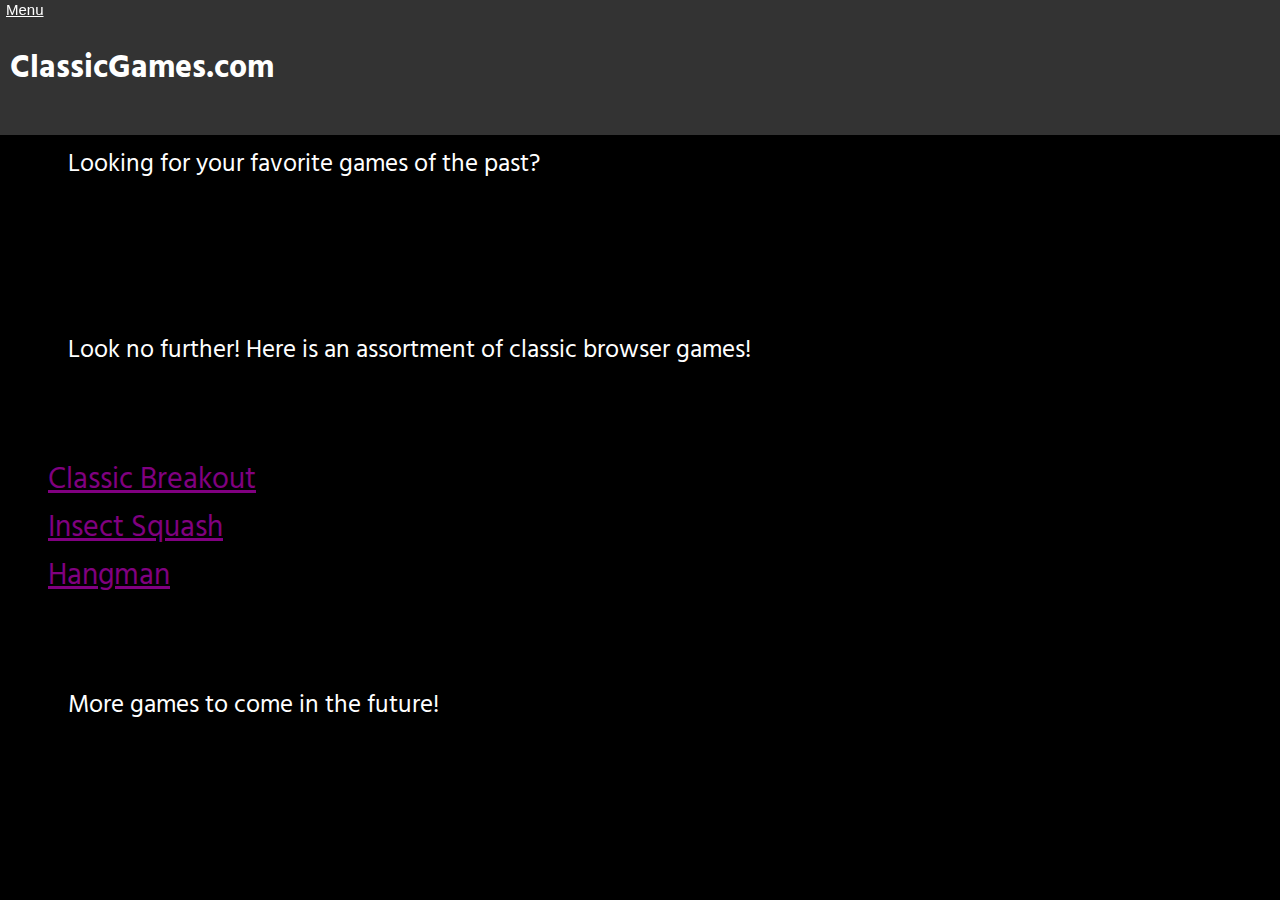
<file: index.html>
<!DOCTYPE html>
<html lang="en">
<head>
    <meta charset="UTF-8">
    <meta name="viewport" content="width=device-width, initial-scale=1.0">
    <title>Document</title>
    <link rel="stylesheet" href="css/index.css">
</head>
<body>
    <nav class="nav" id="nav">
        <div class="navcontainer">
            <h1 class="logo">
            <a href="index.html">ClassicGames.com</a></h1>

        </div>
    </nav>
    <div class="container">
        <button class="close" id="close">Menu</button>
        <p>Looking for your favorite games of the past?</p>
        <p>Look no further! Here is an assortment of classic browser games!</p>
        <ul>
            <li><link><a href="breakout.html"> Classic Breakout</a></link></li>
            <li><link><a href="insect.html"> Insect Squash </a></link></li>
            <li><link><a href="hangman.html"> Hangman </a></link></li>
        </ul>
        <p>More games to come in the future!</p>
    </div>
</body>
<script src="js/index.js"></script>
</html>
</file>
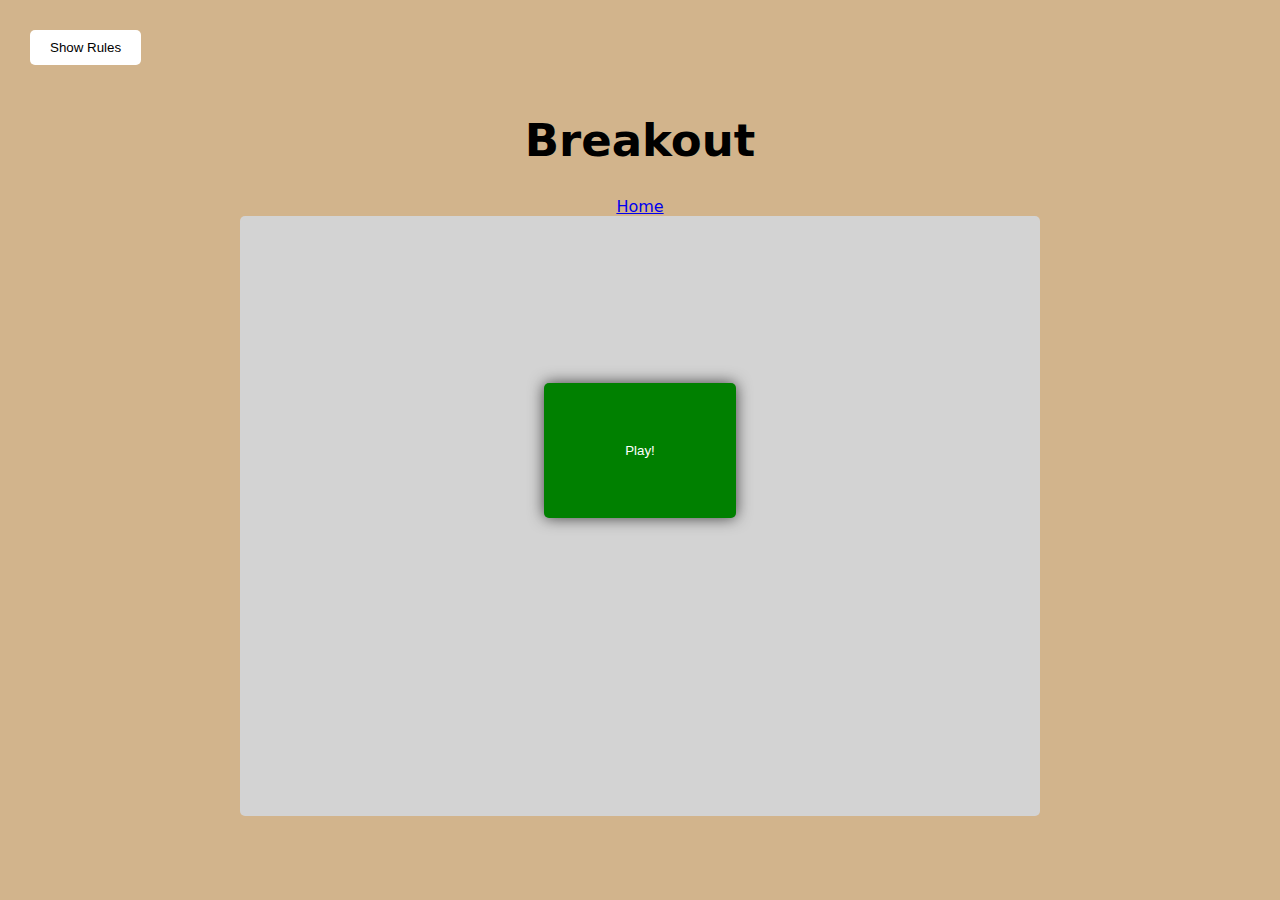
<file: breakout.html>
<!DOCTYPE html>
<html lang="en">
<head>
    <meta charset="UTF-8">
    <meta name="viewport" content="width=device-width, initial-scale=1.0">
    <title>Breakout</title>
    <link rel="stylesheet" href="css/breakout.css">
</head>
<body>
<h1>Breakout</h1>
<button id="rules-btn" class="btn rules-btn">Show Rules</button>
<link><a href="https://jromo-c.github.io/website2/">Home</a></link>
<div id ="rules" class = "rules">
    <h2>How to Play:</h2>
    <p>Use your right and left arrow keys to move the paddle to bounce the ball up
        and break the blocks.</p>

    <p>If you miss the ball, your score and the blocks will reset.</p>

    <button id = "close-btn" class="btn">Close</button>
</div>

<button id="play" class="btn play">Play!</button>

<canvas id="canvas" width="800" height="600"></canvas>



</body>
<script src="js/breakout.js"></script>
</html>
</file>
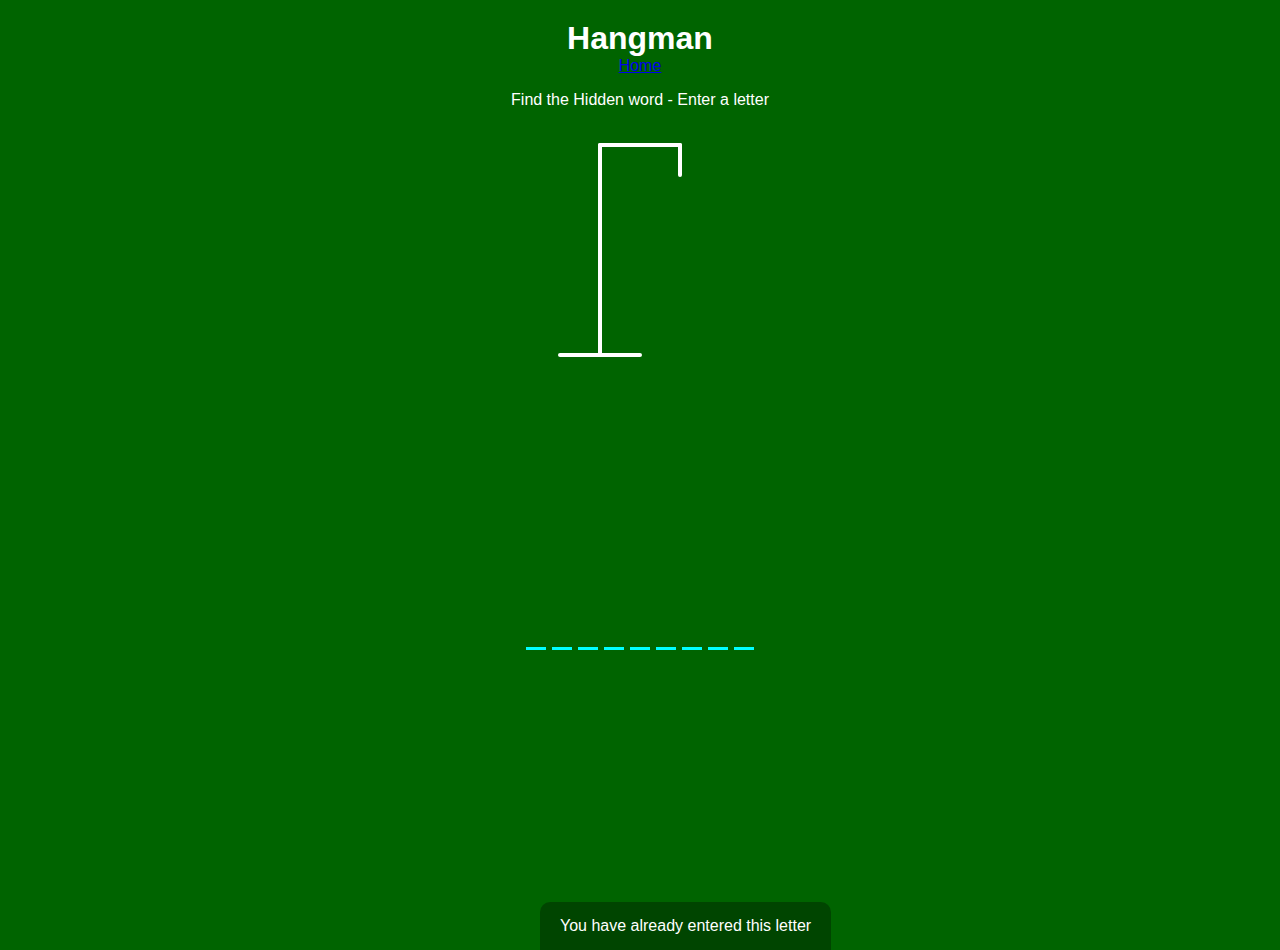
<file: hangman.html>
<!DOCTYPE html>
<html lang="en">
<head>
    <meta charset="UTF-8">
    <meta name="viewport" content="width=device-width, initial-scale=1.0">
    <title>Hangman</title>
    <link rel="stylesheet" href="css/hangman.css">
</head>
<body>
    <h1>Hangman</h1>
    <link><a href="https://jromo-c.github.io/website2/">Home</a></link>
    <p>Find the Hidden word - Enter a letter</p>
    <div class = "game container">
        <svg height="250" width="200" class="figure-container">
            <!-- rod -->
            <line x1="60" y1="20" x2="140" y2="20"/>
            <line x1="140" y1="20" x2="140" y2="50"/>
            <line x1="60" y1="20" x2="60" y2="230"/>
            <line x1="20" y1="230" x2="100" y2="230"/>

            <!-- head -->
            <circle cx="140" cy="70" r="20" class="figure-part"/>

            <!-- body -->
            <line x1="140" y1="90" x2="140" y2="150" class="figure-part"/>

            <!-- arms -->
            <line x1="140" y1="120" x2="160" y2="100" class="figure-part"/>
            <line x1="140" y1="120" x2="120" y2="100" class="figure-part"/>

            <!-- legs -->
            <
            <line x1="140" y1="150" x2="120" y2="180" class="figure-part" />
            <line x1="140" y1="150" x2="160" y2="180" class="figure-part" />
        </svg>
        <div class = "wrong-letters container">
            <div id = "wrong-letters">

            </div>
        </div>
        <div class="word" id="word">

        </div>
        <div class="popup-container" id="popup-container">
            <div class="popup">
                <h2 id="final-message"></h2>
                <button id="play-button">Play Again!</button>
            </div>
        </div>

        <div class="notification-container" id="notification-container">
            <p>You have already entered this letter</p>
        </div>
</body>
<script src="js/hangman.js"></script>
</html>
</file>
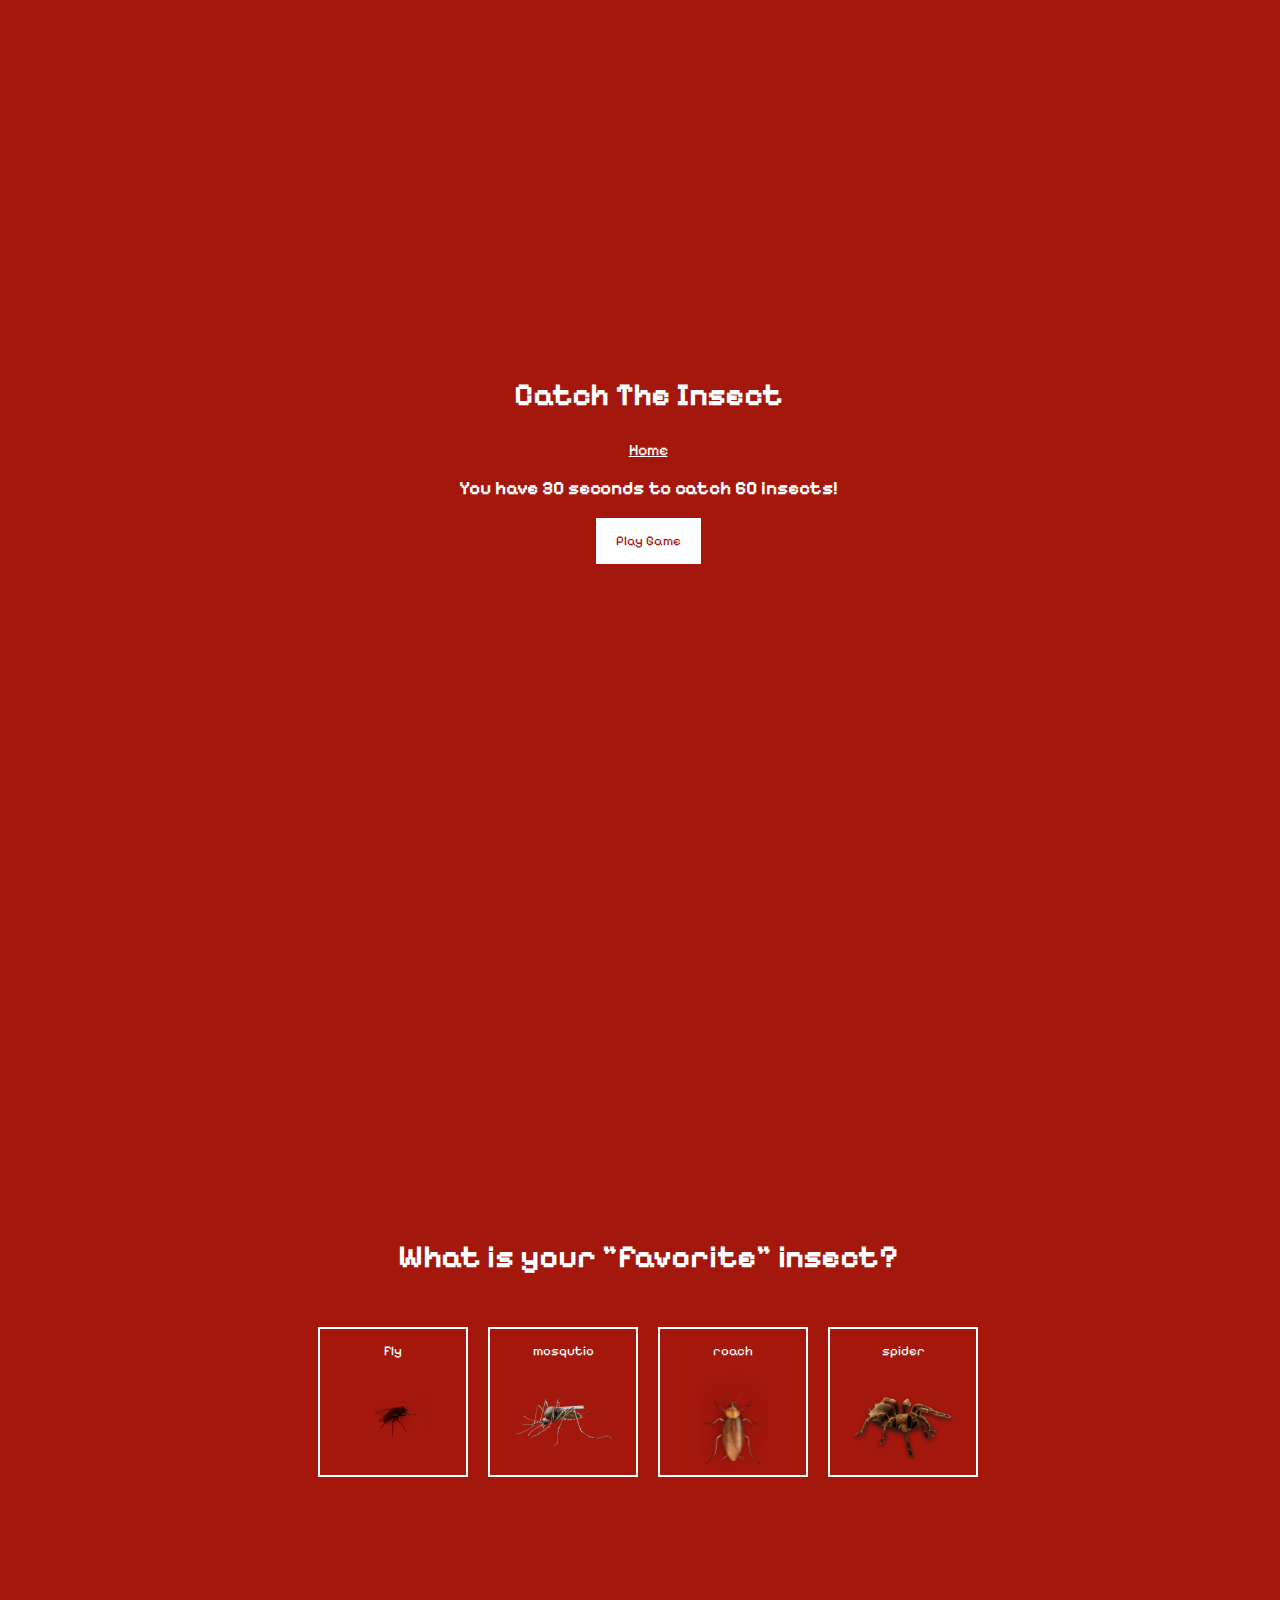
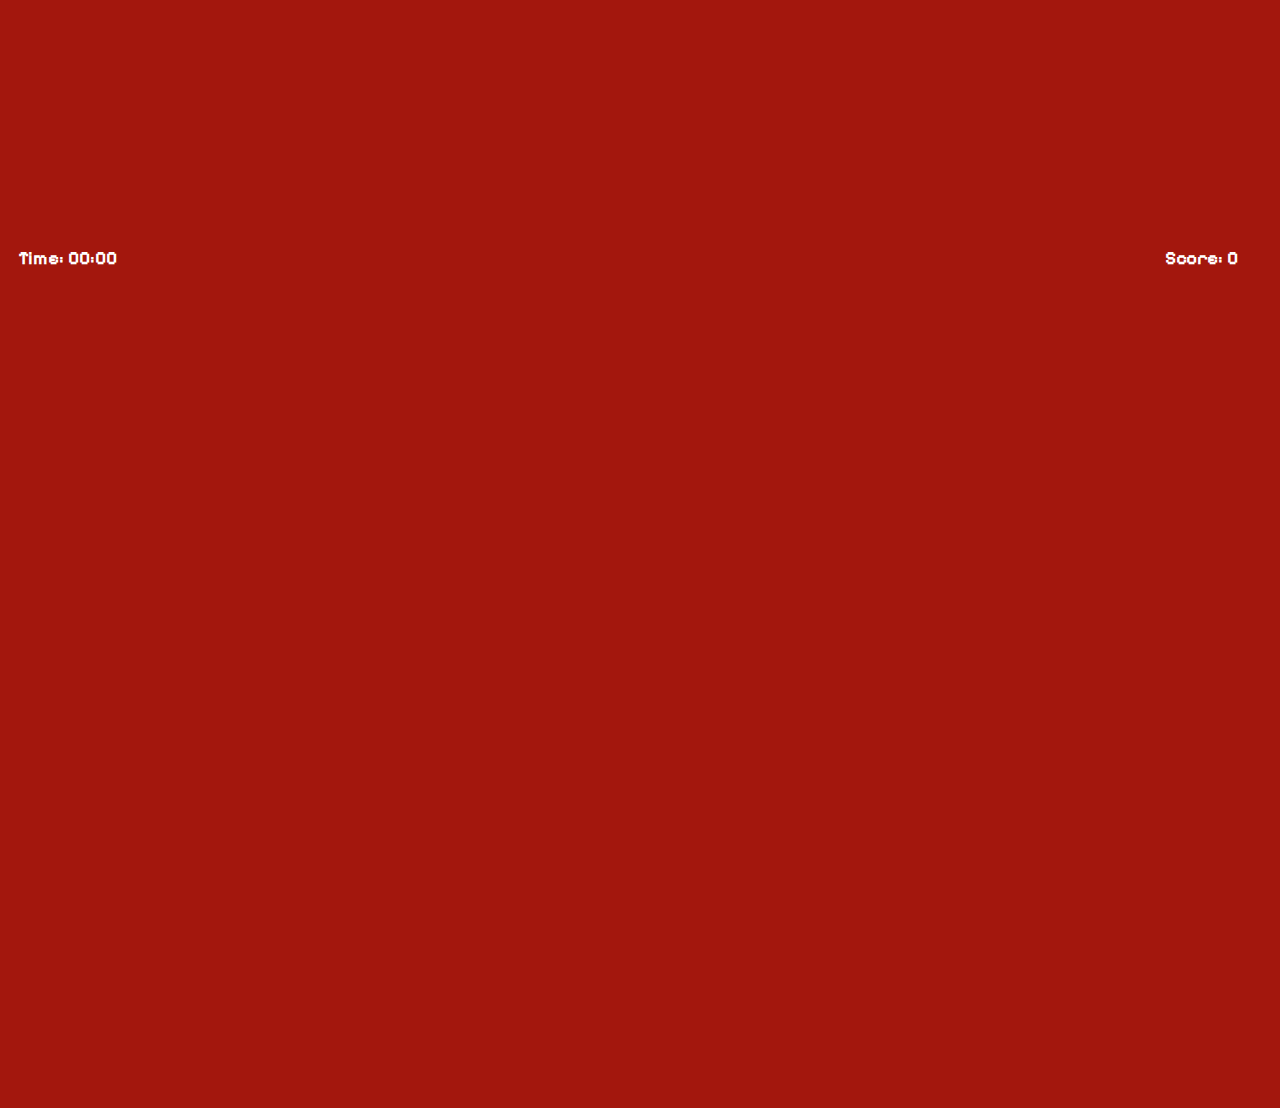
<file: insect.html>
<!DOCTYPE html>
<html lang="en">
<head>
    <meta charset="UTF-8">
    <meta name="viewport" content="width=device-width, initial-scale=1.0">
    <title>Catch The Insect</title>
    <link rel="stylesheet" href="css/insect.css">
</head>
<body>
    <div class="screen">
        <h1>Catch The Insect</h1>
        <link><a href="https://jromo-c.github.io/website2/">Home</a></link>
        <h3>You have 30 seconds to catch 60 insects!</h3>
        <button class="btn" id="start-btn">Play Game</button>
    </div>

    <div class="screen">
        <h1>What is your "favorite" insect?</h1>
        <ul class="insects-list">
            <li>
                <button class="choose-insect-btn">
                    <p>Fly</p>
                    <img src="images/fly.png" alt="fly">
                </button>
            </li>
            <li>
                <button class="choose-insect-btn">
                    <p>mosqutio</p>
                    <img src="images/mosquito.png" alt="mosquito">
                </button>
            </li>
            <li>
                <button class="choose-insect-btn">
                    <p>roach</p>
                    <img src="images/roach.png" alt="roach">
                </button>
            </li>
            <li>
                <button class="choose-insect-btn">
                    <p>spider</p>
                    <img src="images/spider.png" alt="spider">
                </button>
            </li>
        </ul>
    </div>

    <div class="screen game-container" id="game-container">
        <h3 class="time" id="time">Time: 00:00</h3>
        <h3 id="score" class="score">Score: 0</h3>
        <h5 id="message" class="message">
            Congratulations! <br>
            You Win!
        </h5>
        <h5 id="message2" class="message2">
            Sorry! <br>
            You Lose!
        </h5>
    </div>
</body>
<script src="js/insect.js"></script>
</html>
</file>
<file: css/index.css>
@import url('https://fonts.googleapis.com/css2?family=Hind+Siliguri:wght@300;400;500;600;700&display=swap');

* {
    box-sizing : border-box;
}

body {
    background-color: black;
    padding-top: 50px;
    font-family: "Hind Siliguri", sans-serif;

}

.container p {
    color: white;
    padding: 60px;
    font-size: 25px;
}

.container ul li a {
    color: purple;
    font-size: 30px;
}


.nav {
    position: fixed;
    background-color: #333;
    top: 0;
    left: 0;
    right: 0;
    transition: all 0.3s ease-in-out;
}

.nav .navcontainer {
    padding: 20px 0;
    transition: all 0.3s ease-in-out;
}

.container .close{
    background-color: transparent;
    color: white;
    border: none;
    font-size: 15px;
    left: 0px;
    top: 0px;
    position: absolute;

}

.nav a {
    color: white;
    text-decoration: none;
    padding: 7px 10px;
    transition: all 0.3s ease-in-out;
}

.container .close {
    color: white;
}

.container .close:hover {
    cursor: pointer;
    text-decoration: underline;
}

.nav:hover {
    background-color: purple;
    box-shadow: 0 2px 10px rgb(0,0,0);
}

.nav:hover a {
    color: black;
}

.nav.closed {
    display: none;
    transition: all 0.3s ease-in-out;
}
</file>
<file: css/breakout.css>
* {
    box-sizing: border-box;
}

body {
    background-color: tan;
    display: flex;
    flex-direction: column;
    align-items: center;
    justify-content: center;
    min-height: 100vh;
    margin: 0;
    font-family: system-ui;
}

canvas {
    background-color: lightgray;
    display: block;
    border-radius: 5px;
}



h1 {
    font-size: 45px;
    color: black;
}

.btn {
    cursor: pointer;
    border: 0;
    padding: 10px 20px;
    background-color: white;
    color: black;
    border-radius: 5px;
}

.btn:hover {
    background: gray;
}
.btn:active {
    transform: scale(0.96);
}

.rules-btn {
    position: absolute;
    top: 30px;
    left: 30px;
}

.rules {
    position: absolute;
    top: 0;
    left: 0;
    background-color: white;
    min-height: 100vh;
    width: 400px;
    padding: 20px;
    line-height: 1.5;
    transform: translateX(-400px);
    transition: transform 1s ease-in-out
}

.rules.show {
    transform: translateX(0);
}

.play {
    background-color: green;
    position: absolute;
    height: 15vh;
    width: 15vw;
    box-shadow: 0 0 15px rgba(0,0,0,0.7);
    color: white;
}

.hidden {
    display: none;
}
</file>
<file: css/hangman.css>
* {
    box-sizing: border-box;
}
body {
    background-color: darkgreen;
    color: white;
    font-family : arial, Helvetica, sans-serif;
    display: flex;
    flex-direction: column;
    align-items: center;
    height: 80vh;
    margin: 0;
    overflow: hidden;
}

h1 {
    margin: 20px 0 0;
}

.link.a {
    text-decoration: underline;
    color: white;
}

.game-container {
    padding: 20px 30px;
    position: relative;
    margin: auto;
    height: 350px;
    width: 450px;
}

.figure-container {
    fill: transparent;
    stroke: white;
    stroke-width: 4px;
    stroke-linecap: round;
}

.figure-part {
    display: none;
}

.wrong-letters-container {
    position: absolute;
    top: 20px;
    right: 20px;
    display: flex;
    flex-direction: column;
    text-align: right;
}

.wrong-letters-container p {
    margin: 0 0 5px;
}

.wrong-letters-container span {
    font-size: 24px;
}

.word {
    display: flex;
    position: absolute;
    bottom: 250px;
    left: 50%;
    transform: translateX(-50%);
}

.letter {
    font-size: 30px;
    display: inline-flex;
    align-items: center;
    justify-content: center;
    height: 50px;
    width: 20px;
    margin: 0 3px;
    border-bottom: 3px solid cyan;
}



.popup-container {
    background-color: rgba(0,0,0,0.3);
    position: fixed;
    top: 0;
    bottom: 0;
    left: 0;
    right: 0;
    display: flex;
    display: none;
    align-items: center;
    justify-content: center;
}

.popup {
    background: #2980b9;
    border-radius: 5px;
    box-shadow: 0 15px 10px 3px rgba(0,0,0,0.3);
    padding: 20px;
    text-align: center;
}

.popup button {
    cursor: pointer;
    background-color: white;
    color: indigo;
    margin-top: 20px;
    padding: 12px 20px;
    font-size: 16px;
    border: none;
    border-radius: 30px;
}

.popup button:active {
    transform: scale(0.96);
    background-color: lightgray;
}


.notification-container {
    background-color: rgba(0,0,0,0.3);
    padding: 15px 20px;
    border-radius: 10px 10px 0 0;
    position: absolute;
    bottom: -50px;
    transition: transform 0.3s ease-in-out;
}

.notification-container p {
    margin: 0;
}

.notification-container.show {
    transform: translateY(-50px);
}

.notification-container.show {
    transform: translateY(-50px);
}
</file>
<file: css/insect.css>
@import url('https://fonts.googleapis.com/css2?family=Pixelify+Sans:wght@400..700&display=swap');

* {
        box-sizing: border-box;
}

body {
    background-color: #a3170d;
    color: #ffffff;
    font-family: "Pixelify Sans", sans-serif;
    height: 100vh;
    overflow: hidden;
    text-align: center;
}

.choose-insect-btn img {
    width: 100px;
    height: 100px;
    object-fit: contain;
}

.screen {
    height: 100vh;
    width: 100vw;
    display: flex;
    flex-direction: column;
    align-items: center;
    justify-content: center;
    transition: margin 0.5s ease-in;
}

.btn {
    border: 0;
    background-color: #ffffff;
    color: #a3170d;
    padding: 15px 20px;
    cursor: pointer;
    font-family: inherit;
}
.btn:hover {
    opacity: 0.9;
}

.screen.up {
    margin-top: -100vh;
}

a {
    color: white;
}

h1 {
    line-height: 1.4;
}

.insects-list {
    display: flex;
    flex-wrap: wrap;
    list-style-type: none;
    justify-content: center;
    padding: 0;
}

.insects-list li {
    margin: 10px;
}

.choose-insect-btn {
    background-color: transparent;
    border: 2px solid #ffffff;
    color: white;
    cursor: pointer;
    font-family: inherit;
    width: 150px;
    height: 150px;
}

.choose-insect-btn:hover {
    background-color: white;
    color: #a3170d
}

.choose-insect-btn:active {
    background-color: rgba(255,255,255, 0.7)
}

.game-container {
    position: relative;
    top: 0px;
    left: 0px;
}

.time {
    position: absolute;
    top: 20px;
    left: 10px;
}

.score {
    position: absolute;
    top: 20px;
    right: 50px;
}

.message {
    opacity: 0;
    line-height: 1.7;
    width: 100%;
    background-color: rgba(0,0,0, 0.5);
    z-index: 100;
    padding: 20px;
    text-align: center;
    position: absolute;
    top: 0;
    left: 50%;
    transform: translate(-50%, -150%);
    transition: transform 0.4s ease-in;
}

.message.visible {
    opacity: 1;
    transform: translate(-50%, 150%);
}

.message2 {
    opacity: 0;
    line-height: 1.7;
    width: 100%;
    background-color: rgba(0,0,0, 0.5);
    z-index: 100;
    padding: 20px;
    text-align: center;
    position: absolute;
    top: 0;
    left: 50%;
    transform: translate(-50%, -150%);
    transition: transform 0.4s ease-in;
}

.message2.visible {
    opacity: 1;
    transform: translate(-50%, 150%);
}

.insect {
    cursor: pointer;
    display: flex;
    align-items: center;
    justify-content: center;
    position: absolute;
    transform: translate (-50%, -50%) scale(1);
    transition: transform 0.3s ease-in-out;
}

.insect.caught {
    display: none;
    transform: translate (-50%, -50%) scale(0);

}

.insect.over {
    display: none;
}

.insect img {
    width: 85px;
    height: 100px;
}
</file>
